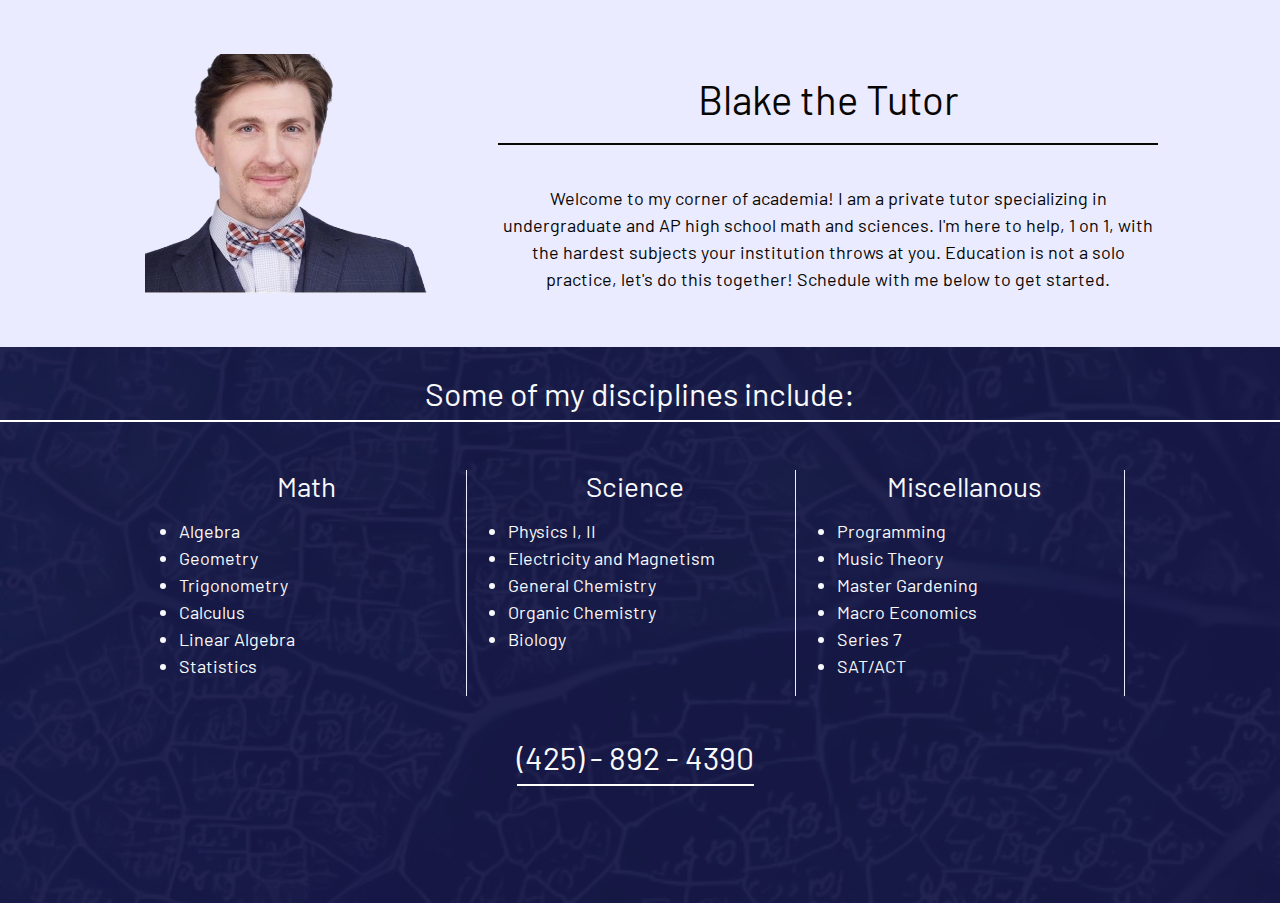
<file: index.html>
<!DOCTYPE html>
<style>
    .phone-number {
        display: flex;
        justify-content: center; /* Center horizontally */
        align-items: center; /* Center vertically */
        height: 20vh; /* Adjust the height as needed */
    }
</style>

<html lang="en">

	<head>
		<!-- Meta Information -->
		<meta charset="utf-8">
		<meta name="viewport" content="width=device-width, initial-scale=1">

		<!-- Logo and Title -->
		<link rel="shortcut icon" type="image/x-icon" href="assets/img/logo.png" />
		<title>Blake The Tutor</title>

		<!-- Import Bootstrap -->
		<link href="https://cdn.jsdelivr.net/npm/bootstrap@5.3.3/dist/css/bootstrap.min.css" rel="stylesheet" integrity="sha384-QWTKZyjpPEjISv5WaRU9OFeRpok6YctnYmDr5pNlyT2bRjXh0JMhjY6hW+ALEwIH" crossorigin="anonymous">

		<!-- Import Local CSS -->
		<link rel="stylesheet" href="assets/css/style.css">

		<!-- Preload Google Fonts -->
		<link rel="preconnect" href="https://fonts.googleapis.com">
		<link rel="preconnect" href="https://fonts.gstatic.com" crossorigin>

		<link href="https://fonts.googleapis.com/css2?family=Poiret+One&display=swap" rel="stylesheet">
		<link href="https://fonts.googleapis.com/css2?family=Barlow&family=Barlow+Condensed:wght@300&family=Poiret+One&display=swap" rel="stylesheet">


	</head>

	<body>

		<!-- Main --> 
		<main>

			<section id="about" class="row d-flex align-items-center justify-content-center">

				<div class="col-sm-5 image-wrapper">

					<img src="assets/img/profile.png" class="about-pic" >

				</div>

				<div class="col-sm-7 text-center">

					<h1>Blake the Tutor</h1>
					<p>Welcome to my corner of academia! I am a private tutor specializing in undergraduate and AP high school math and sciences. I'm here to help, 1 on 1, with the hardest subjects your institution throws at you. Education is not a solo practice, let's do this together! Schedule with me below to get started.</p>
			
				</div>

			</section>

			<div class="services-wrapper">

				<div class="services-bg"></div>

				<section id="services" class="row text-light justify-content-center">

					<h2>Some of my disciplines include:</h2>

					<div class="col-sm-3">

						<h3>Math</h3>
						<ul>
							<li>Algebra</li>
							<li>Geometry</li>
							<li>Trigonometry</li>
							<li>Calculus</li>
							<li>Linear Algebra</li>
							<li>Statistics</li>
						</ul>

					</div>

					<div class="col-sm-3">

						<h3>Science</h3>
						<ul>
							<li>Physics I, II</li>
							<li>Electricity and Magnetism</li>
							<li>General Chemistry</li>
							<li>Organic Chemistry</li>
							<li>Biology</li>
						</ul>

					</div>

					<div class="col-sm-3">

						<h3>Miscellanous</h3>
						<ul>
							<li>Programming</li>
							<li>Music Theory</li>
							<li>Master Gardening</li>
							<li>Macro Economics</li>
							<li>Series 7</li>
							<li>SAT/ACT</li>
						</ul>

					</div>
					<div class="phone-number">
    					<h2>(425) - 892 - 4390</h2>
					</div>

			</div>

		</main>

	</body>


</html>
</file>
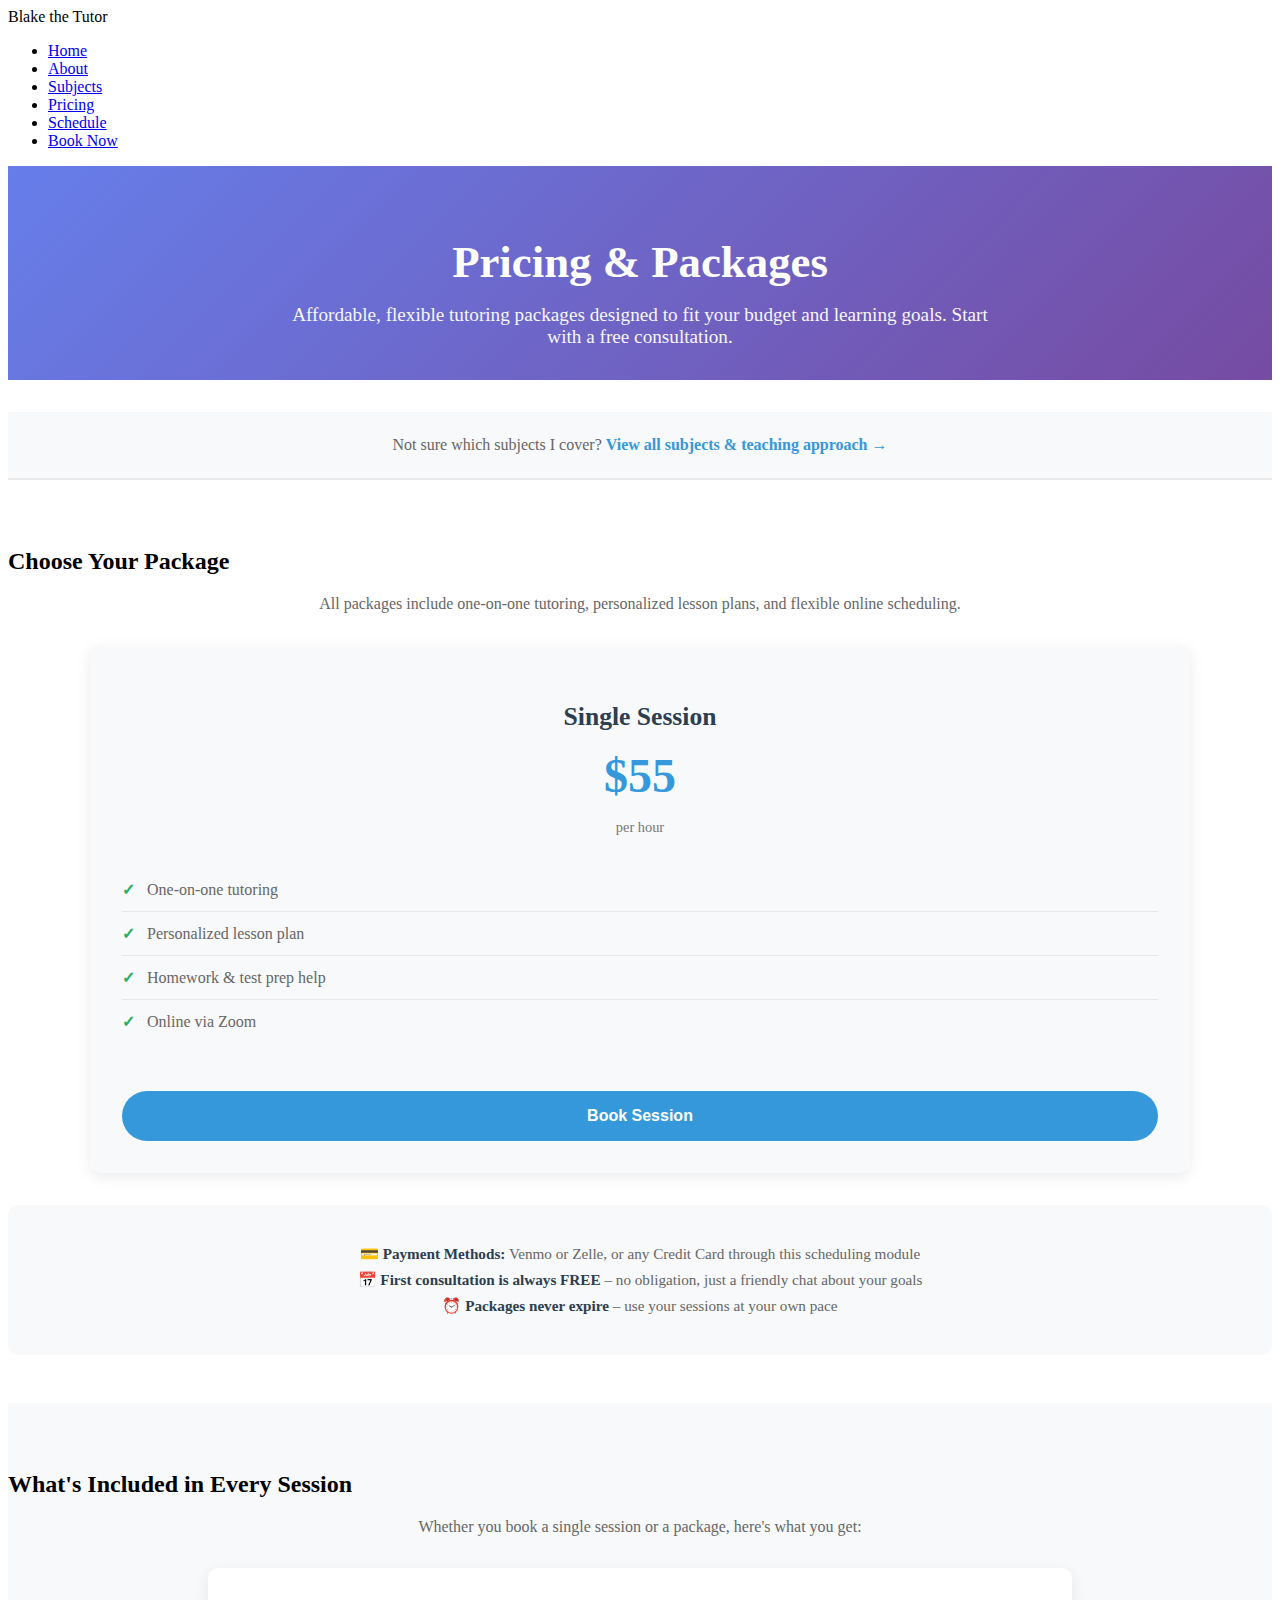
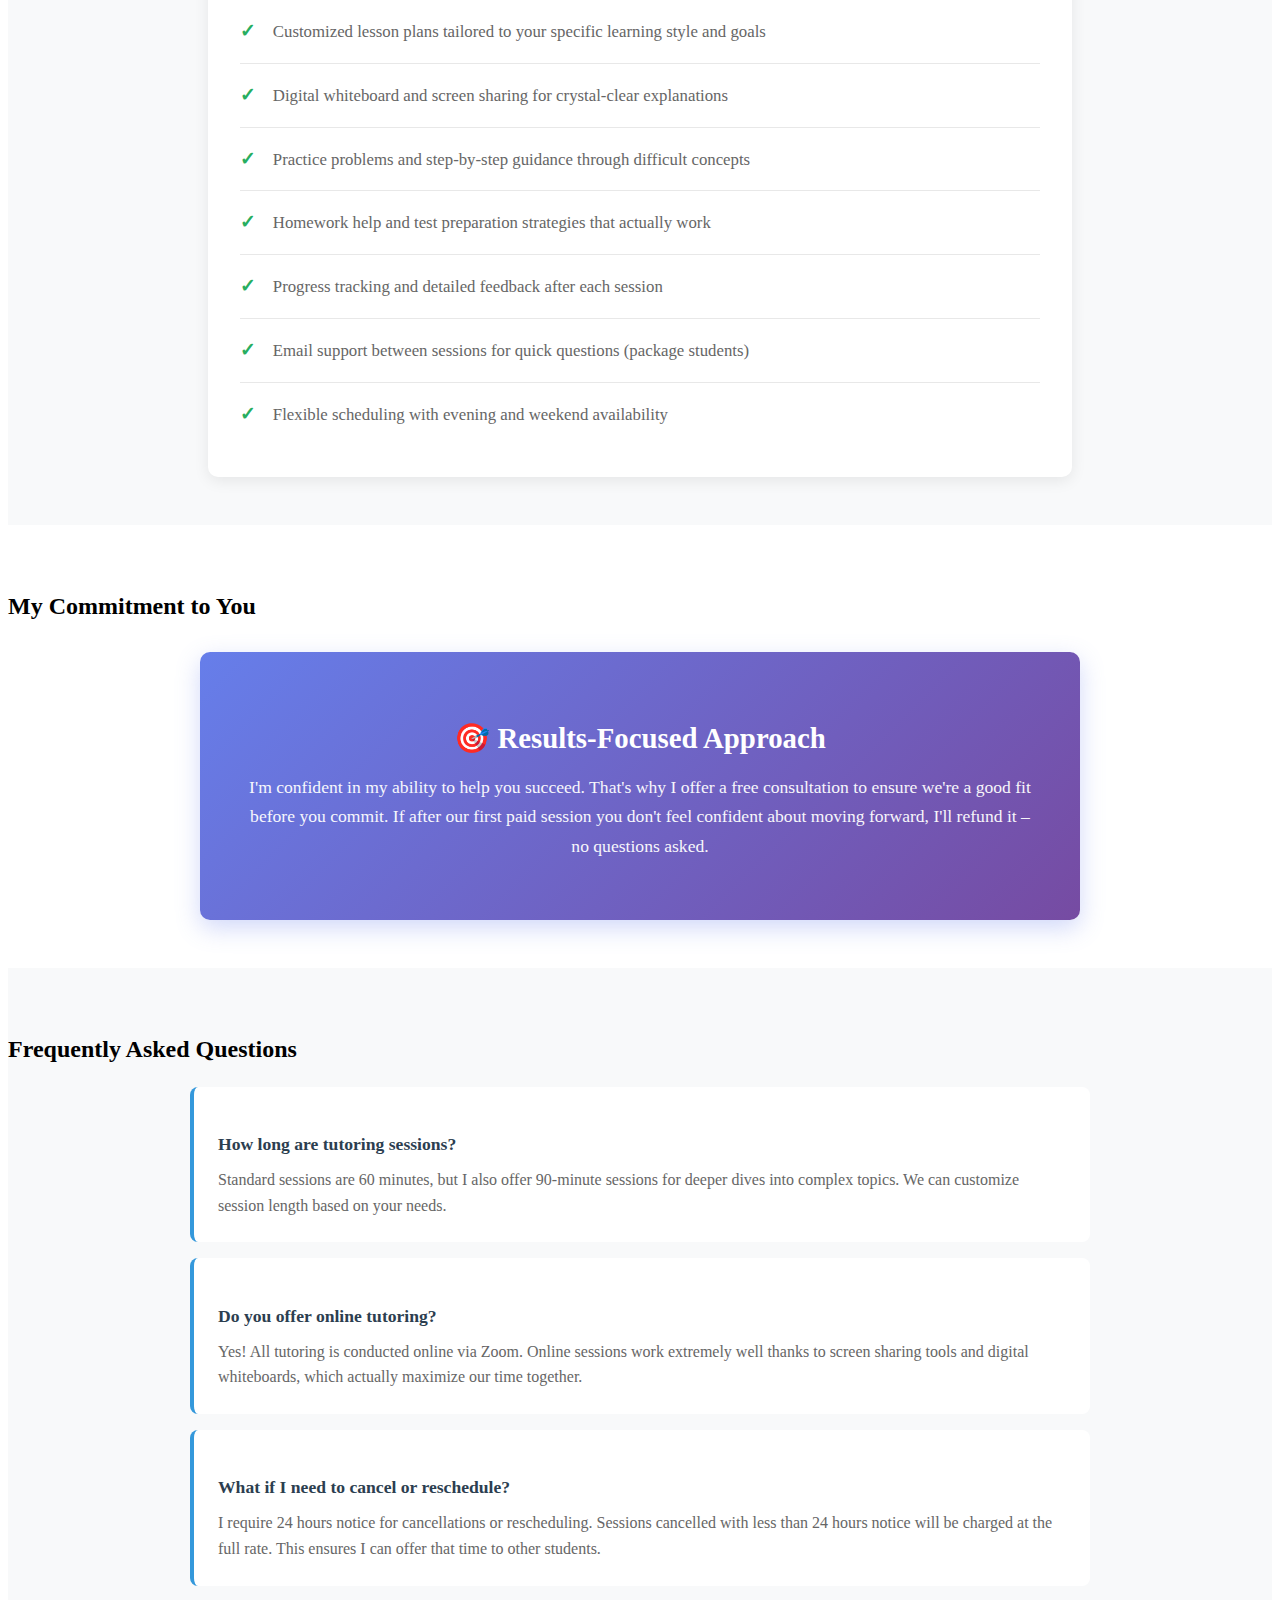
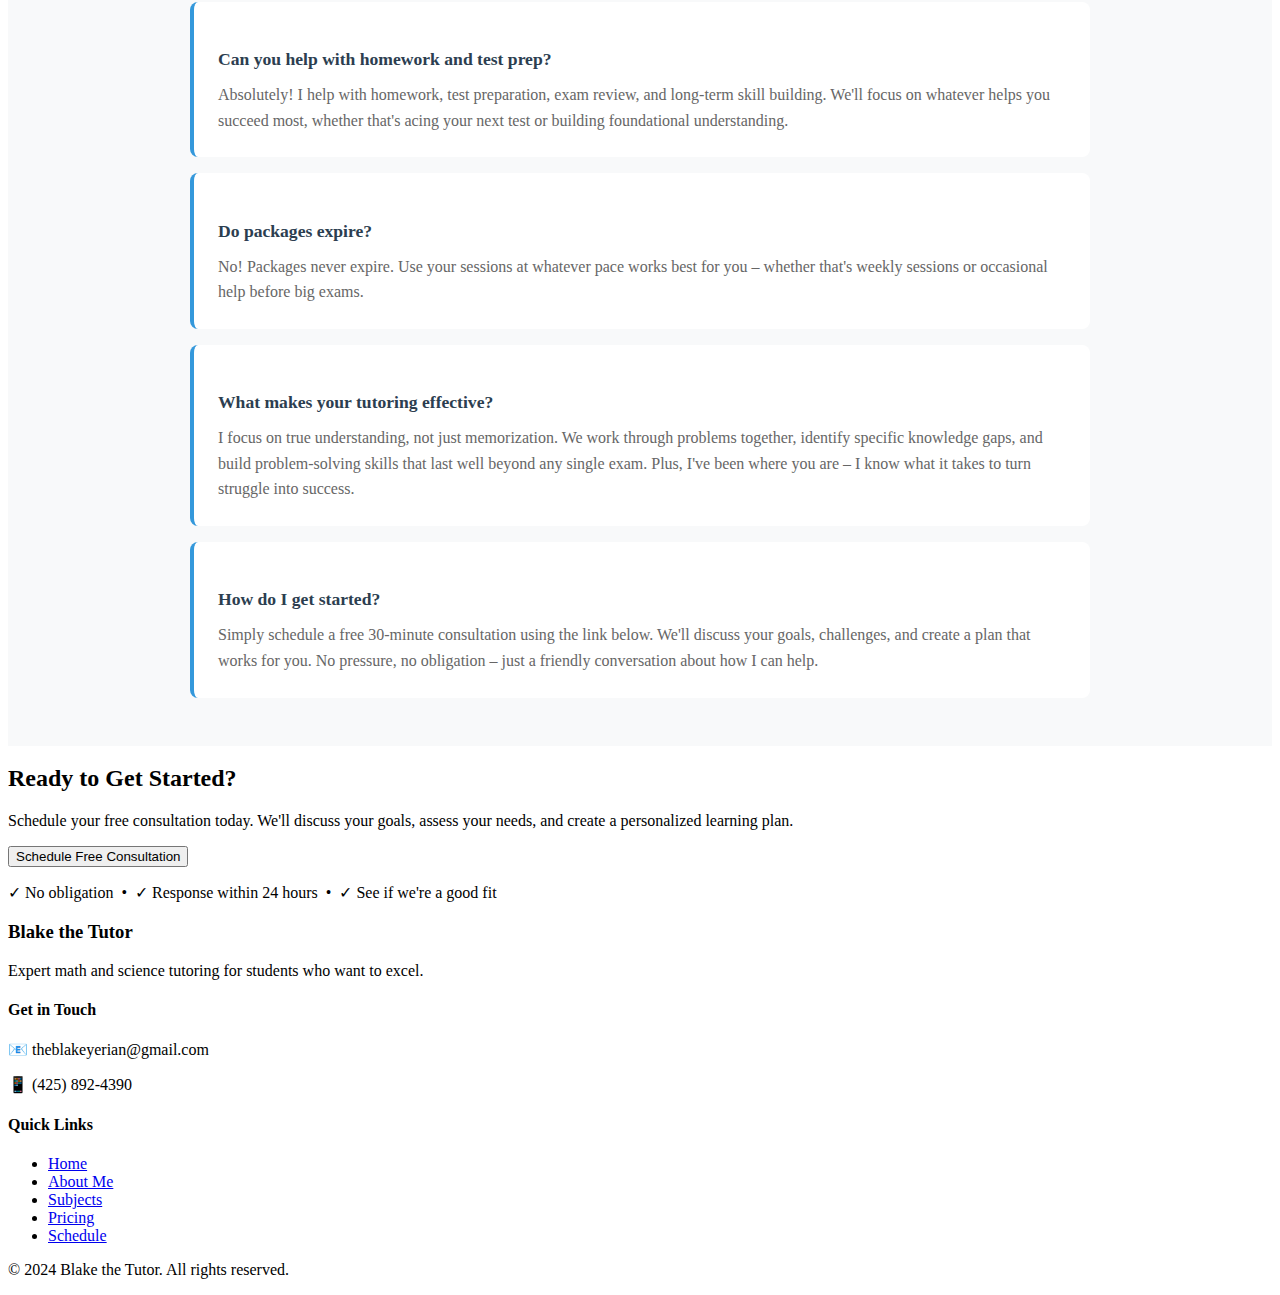
<file: pricing.html>
<!DOCTYPE html>
<html lang="en">
<head>
  <!-- Google tag (gtag.js) -->
<script async src="https://www.googletagmanager.com/gtag/js?id=AW-699195940">
</script>
<script>
  window.dataLayer = window.dataLayer || [];
  function gtag(){dataLayer.push(arguments);}
  gtag('js', new Date());

  gtag('config', 'AW-699195940');
</script>
  <meta charset="UTF-8">
  <meta name="viewport" content="width=device-width, initial-scale=1.0">
  <title>Pricing & Packages - Blake the Tutor</title>
  <meta name="description" content="Affordable tutoring packages starting at $55/hour. Flexible payment options, package discounts, and a free consultation to get started.">
  <link rel="stylesheet" href="styles.css">
  <style>
    .page-header {
      background: linear-gradient(135deg, #667eea 0%, #764ba2 100%);
      color: white;
      padding: 2.5rem 0 2rem;
      text-align: center;
      margin-bottom: 2rem;
    }
    
    .page-header h1 {
      font-size: 2.8rem;
      margin-bottom: 1rem;
    }
    
    .page-header p {
      font-size: 1.2rem;
      opacity: 0.95;
      max-width: 700px;
      margin: 0 auto;
    }

    /* Subjects Link Section */
    .subjects-link-section {
      background: #f8f9fa;
      padding: 1.5rem;
      text-align: center;
      border-bottom: 2px solid #e8e8e8;
    }

    .subjects-link-section p {
      color: #666;
      margin: 0;
      font-size: 1rem;
    }

    .subjects-link-section a {
      color: #3498db;
      font-weight: 600;
      text-decoration: none;
      border-bottom: 2px solid transparent;
      transition: all 0.3s;
    }

    .subjects-link-section a:hover {
      border-bottom-color: #3498db;
    }
    
    /* Pricing Section */
    .pricing-section {
      background: white;
      padding: 3rem 0;
    }
    
    .pricing-grid {
      display: grid;
      grid-template-columns: repeat(auto-fit, minmax(280px, 1fr));
      gap: 1.5rem;
      margin-top: 1.5rem;
      max-width: 1100px;
      margin-left: auto;
      margin-right: auto;
    }
    
    .pricing-card {
      background: #f8f9fa;
      border-radius: 10px;
      padding: 2rem;
      box-shadow: 0 4px 15px rgba(0,0,0,0.08);
      text-align: center;
      transition: all 0.3s;
      position: relative;
    }
    
    .pricing-card:hover {
      transform: translateY(-8px);
      box-shadow: 0 12px 30px rgba(0,0,0,0.15);
    }
    
    .pricing-card.popular {
      border: 3px solid #3498db;
      transform: scale(1.05);
      background: white;
    }

    .pricing-card.popular:hover {
      transform: scale(1.05) translateY(-8px);
    }
    
    .popular-badge {
      position: absolute;
      top: -15px;
      left: 50%;
      transform: translateX(-50%);
      background: #3498db;
      color: white;
      padding: 0.5rem 1.5rem;
      border-radius: 20px;
      font-size: 0.85rem;
      font-weight: bold;
      text-transform: uppercase;
    }
    
    .pricing-card h3 {
      color: #2c3e50;
      font-size: 1.6rem;
      margin-bottom: 1rem;
    }
    
    .price {
      font-size: 3rem;
      font-weight: bold;
      color: #3498db;
      margin: 1rem 0;
    }
    
    .price-subtext {
      color: #777;
      font-size: 0.9rem;
      margin-bottom: 1.5rem;
    }
    
    .features-list {
      list-style: none;
      padding: 0;
      margin: 2rem 0;
      text-align: left;
    }
    
    .features-list li {
      padding: 0.75rem 0;
      color: #666;
      border-bottom: 1px solid #e8e8e8;
    }

    .features-list li:last-child {
      border-bottom: none;
    }
    
    .features-list li:before {
      content: "✓ ";
      color: #27ae60;
      font-weight: bold;
      margin-right: 0.5rem;
    }
    
    .pricing-cta {
      background-color: #3498db;
      color: white;
      border: none;
      padding: 1rem 2rem;
      font-size: 1rem;
      font-weight: 600;
      border-radius: 25px;
      cursor: pointer;
      transition: all 0.3s;
      width: 100%;
      margin-top: 1rem;
    }
    
    .pricing-cta:hover {
      background-color: #2980b9;
      transform: translateY(-2px);
    }

    .payment-info {
      background: #f8f9fa;
      padding: 2rem;
      border-radius: 10px;
      margin-top: 2rem;
      text-align: center;
    }

    .payment-info p {
      color: #666;
      font-size: 0.95rem;
      margin: 0.5rem 0;
    }

    .payment-info strong {
      color: #2c3e50;
    }

    /* What's Included Section */
    .whats-included-section {
      background: #f8f9fa;
      padding: 3rem 0;
    }

    .included-list {
      list-style: none;
      padding: 0;
      max-width: 800px;
      margin: 2rem auto 0;
      background: white;
      border-radius: 10px;
      padding: 2rem;
      box-shadow: 0 4px 15px rgba(0,0,0,0.08);
    }

    .included-list li {
      padding: 1rem 0;
      color: #666;
      border-bottom: 1px solid #e8e8e8;
      font-size: 1.05rem;
      line-height: 1.6;
    }

    .included-list li:last-child {
      border-bottom: none;
    }

    .included-list li:before {
      content: "✓ ";
      color: #27ae60;
      font-weight: bold;
      margin-right: 0.75rem;
      font-size: 1.2rem;
    }

    /* Guarantee Section */
    .guarantee-section {
      background: white;
      padding: 3rem 0;
    }

    .guarantee-box {
      max-width: 800px;
      margin: 2rem auto 0;
      background: linear-gradient(135deg, #667eea 0%, #764ba2 100%);
      color: white;
      padding: 2.5rem;
      border-radius: 10px;
      text-align: center;
      box-shadow: 0 8px 25px rgba(102, 126, 234, 0.3);
    }

    .guarantee-box h3 {
      font-size: 1.8rem;
      margin-bottom: 1rem;
    }

    .guarantee-box p {
      font-size: 1.1rem;
      line-height: 1.7;
      opacity: 0.95;
    }
    
    /* FAQ Section */
    .faq-section {
      background: #f8f9fa;
      padding: 3rem 0;
    }
    
    .faq-grid {
      display: grid;
      gap: 1rem;
      margin-top: 1.5rem;
      max-width: 900px;
      margin-left: auto;
      margin-right: auto;
    }
    
    .faq-item {
      background: white;
      padding: 1.5rem;
      border-radius: 8px;
      border-left: 4px solid #3498db;
    }
    
    .faq-item h4 {
      color: #2c3e50;
      margin-bottom: 0.75rem;
      font-size: 1.1rem;
    }
    
    .faq-item p {
      color: #666;
      line-height: 1.6;
      margin: 0;
    }
    
    @media (max-width: 768px) {
      .page-header h1 {
        font-size: 2rem;
      }
      
      .page-header p {
        font-size: 1rem;
      }
      
      .pricing-grid {
        grid-template-columns: 1fr;
      }
      
      .pricing-card.popular {
        transform: scale(1);
      }

      .pricing-card.popular:hover {
        transform: scale(1) translateY(-8px);
      }
      
      .price {
        font-size: 2.5rem;
      }

      .included-list,
      .guarantee-box {
        padding: 1.5rem;
      }
    }
  </style>
</head>
<body>
  <!-- Navigation -->
  <nav class="navbar">
    <div class="nav-container">
      <div class="logo">Blake the Tutor</div>
      <ul>
        <li><a href="index.html">Home</a></li>
        <li><a href="about.html">About</a></li>
        <li><a href="subjects.html">Subjects</a></li>
        <li><a href="pricing.html">Pricing</a></li>
        <li><a href="schedule.html">Schedule</a></li>
        <li><a href="schedule.html" class="nav-cta">Book Now</a></li>
      </ul>
    </div>
  </nav>

  <!-- Page Header -->
  <div class="page-header">
    <div class="container">
      <h1>Pricing & Packages</h1>
      <p>Affordable, flexible tutoring packages designed to fit your budget and learning goals. Start with a free consultation.</p>
    </div>
  </div>

  <!-- Subjects Link -->
  <div class="subjects-link-section">
    <p>Not sure which subjects I cover? <a href="subjects.html">View all subjects & teaching approach →</a></p>
  </div>

  <!-- Pricing Section -->
  <div class="pricing-section">
    <div class="container">
      <h2 class="section-title">Choose Your Package</h2>
      <p style="text-align: center; color: #666; max-width: 700px; margin: 0 auto 2rem;">All packages include one-on-one tutoring, personalized lesson plans, and flexible online scheduling.</p>
      
      <div class="pricing-grid">
        <div class="pricing-card">
          <h3>Single Session</h3>
          <div class="price">$55</div>
          <div class="price-subtext">per hour</div>
          <ul class="features-list">
            <li>One-on-one tutoring</li>
            <li>Personalized lesson plan</li>
            <li>Homework & test prep help</li>
            <li>Online via Zoom</li>
          </ul>
          <a href="schedule.html"><button class="pricing-cta">Book Session</button></a>
        </div>
<!-- PACKAGES COMMENTED OUT - UNCOMMENT WHEN READY
        <div class="pricing-card popular">
          <div class="popular-badge">Most Popular</div>
          <h3>5-Session Package</h3>
          <div class="price">$250</div>
          <div class="price-subtext">$50/hour • Save $25</div>
          <ul class="features-list">
            <li>5 hours of tutoring</li>
            <li>Everything in Single Session</li>
            <li>Priority scheduling</li>
            <li>Progress tracking & feedback</li>
          </ul>
          <a href="schedule.html"><button class="pricing-cta">Get Started</button></a>
        </div>

        <div class="pricing-card">
          <h3>10-Session Package</h3>
          <div class="price">$450</div>
          <div class="price-subtext">$45/hour • Save $100</div>
          <ul class="features-list">
            <li>10 hours of tutoring</li>
            <li>Everything in Single Session</li>
            <li>Priority scheduling</li>
            <li>Comprehensive progress reports</li>
          </ul>
          <a href="schedule.html"><button class="pricing-cta">Best Value</button></a>
        </div> 
        -->
      </div>

      <div class="payment-info">
        <p>💳 <strong>Payment Methods:</strong> Venmo or Zelle, or any Credit Card through this scheduling module</p>
        <p>📅 <strong>First consultation is always FREE</strong> – no obligation, just a friendly chat about your goals</p>
        <p>⏰ <strong>Packages never expire</strong> – use your sessions at your own pace</p>
      </div>
    </div>
  </div>

  <!-- What's Included Section -->
  <div class="whats-included-section">
    <div class="container">
      <h2 class="section-title">What's Included in Every Session</h2>
      <p style="text-align: center; color: #666; max-width: 700px; margin: 0 auto 1rem;">Whether you book a single session or a package, here's what you get:</p>
      
      <ul class="included-list">
        <li>Customized lesson plans tailored to your specific learning style and goals</li>
        <li>Digital whiteboard and screen sharing for crystal-clear explanations</li>
        <li>Practice problems and step-by-step guidance through difficult concepts</li>
        <li>Homework help and test preparation strategies that actually work</li>
        <li>Progress tracking and detailed feedback after each session</li>
        <li>Email support between sessions for quick questions (package students)</li>
        <li>Flexible scheduling with evening and weekend availability</li>
      </ul>
    </div>
  </div>

  <!-- Guarantee Section -->
  <div class="guarantee-section">
    <div class="container">
      <h2 class="section-title">My Commitment to You</h2>
      <div class="guarantee-box">
        <h3>🎯 Results-Focused Approach</h3>
        <p>I'm confident in my ability to help you succeed. That's why I offer a free consultation to ensure we're a good fit before you commit. If after our first paid session you don't feel confident about moving forward, I'll refund it – no questions asked.</p>
      </div>
    </div>
  </div>

  <!-- FAQ Section -->
  <div class="faq-section">
    <div class="container">
      <h2 class="section-title">Frequently Asked Questions</h2>
      <div class="faq-grid">
        <div class="faq-item">
          <h4>How long are tutoring sessions?</h4>
          <p>Standard sessions are 60 minutes, but I also offer 90-minute sessions for deeper dives into complex topics. We can customize session length based on your needs.</p>
        </div>
        
        <div class="faq-item">
          <h4>Do you offer online tutoring?</h4>
          <p>Yes! All tutoring is conducted online via Zoom. Online sessions work extremely well thanks to screen sharing tools and digital whiteboards, which actually maximize our time together.</p>
        </div>
        
        <div class="faq-item">
          <h4>What if I need to cancel or reschedule?</h4>
          <p>I require 24 hours notice for cancellations or rescheduling. Sessions cancelled with less than 24 hours notice will be charged at the full rate. This ensures I can offer that time to other students.</p>
        </div>
        
        <div class="faq-item">
          <h4>Can you help with homework and test prep?</h4>
          <p>Absolutely! I help with homework, test preparation, exam review, and long-term skill building. We'll focus on whatever helps you succeed most, whether that's acing your next test or building foundational understanding.</p>
        </div>
        
        <div class="faq-item">
          <h4>Do packages expire?</h4>
          <p>No! Packages never expire. Use your sessions at whatever pace works best for you – whether that's weekly sessions or occasional help before big exams.</p>
        </div>
        
        <div class="faq-item">
          <h4>What makes your tutoring effective?</h4>
          <p>I focus on true understanding, not just memorization. We work through problems together, identify specific knowledge gaps, and build problem-solving skills that last well beyond any single exam. Plus, I've been where you are – I know what it takes to turn struggle into success.</p>
        </div>

        <div class="faq-item">
          <h4>How do I get started?</h4>
          <p>Simply schedule a free 30-minute consultation using the link below. We'll discuss your goals, challenges, and create a plan that works for you. No pressure, no obligation – just a friendly conversation about how I can help.</p>
        </div>
      </div>
    </div>
  </div>

  <!-- Final CTA -->
  <div class="final-cta-section">
    <div class="container">
      <h2>Ready to Get Started?</h2>
      <p class="final-cta-text">Schedule your free consultation today. We'll discuss your goals, assess your needs, and create a personalized learning plan.</p>
      <a href="schedule.html"><button class="cta-button primary large">Schedule Free Consultation</button></a>
      <p class="cta-subtext">✓ No obligation &nbsp;•&nbsp; ✓ Response within 24 hours &nbsp;•&nbsp; ✓ See if we're a good fit</p>
    </div>
  </div>

  <!-- Footer -->
  <footer class="footer">
    <div class="container">
      <div class="footer-content">
        <div class="footer-main">
          <h3>Blake the Tutor</h3>
          <p>Expert math and science tutoring for students who want to excel.</p>
        </div>
        <div class="footer-contact">
          <h4>Get in Touch</h4>
          <p>📧 theblakeyerian@gmail.com</p>
          <p>📱 (425) 892-4390</p>
        </div>
        <div class="footer-links">
          <h4>Quick Links</h4>
          <ul>
            <li><a href="index.html">Home</a></li>
            <li><a href="about.html">About Me</a></li>
            <li><a href="subjects.html">Subjects</a></li>
            <li><a href="pricing.html">Pricing</a></li>
            <li><a href="schedule.html">Schedule</a></li>
          </ul>
        </div>
      </div>
      <div class="footer-bottom">
        <p>&copy; 2024 Blake the Tutor. All rights reserved.</p>
      </div>
    </div>
  </footer>
</body>
</html>
</file>
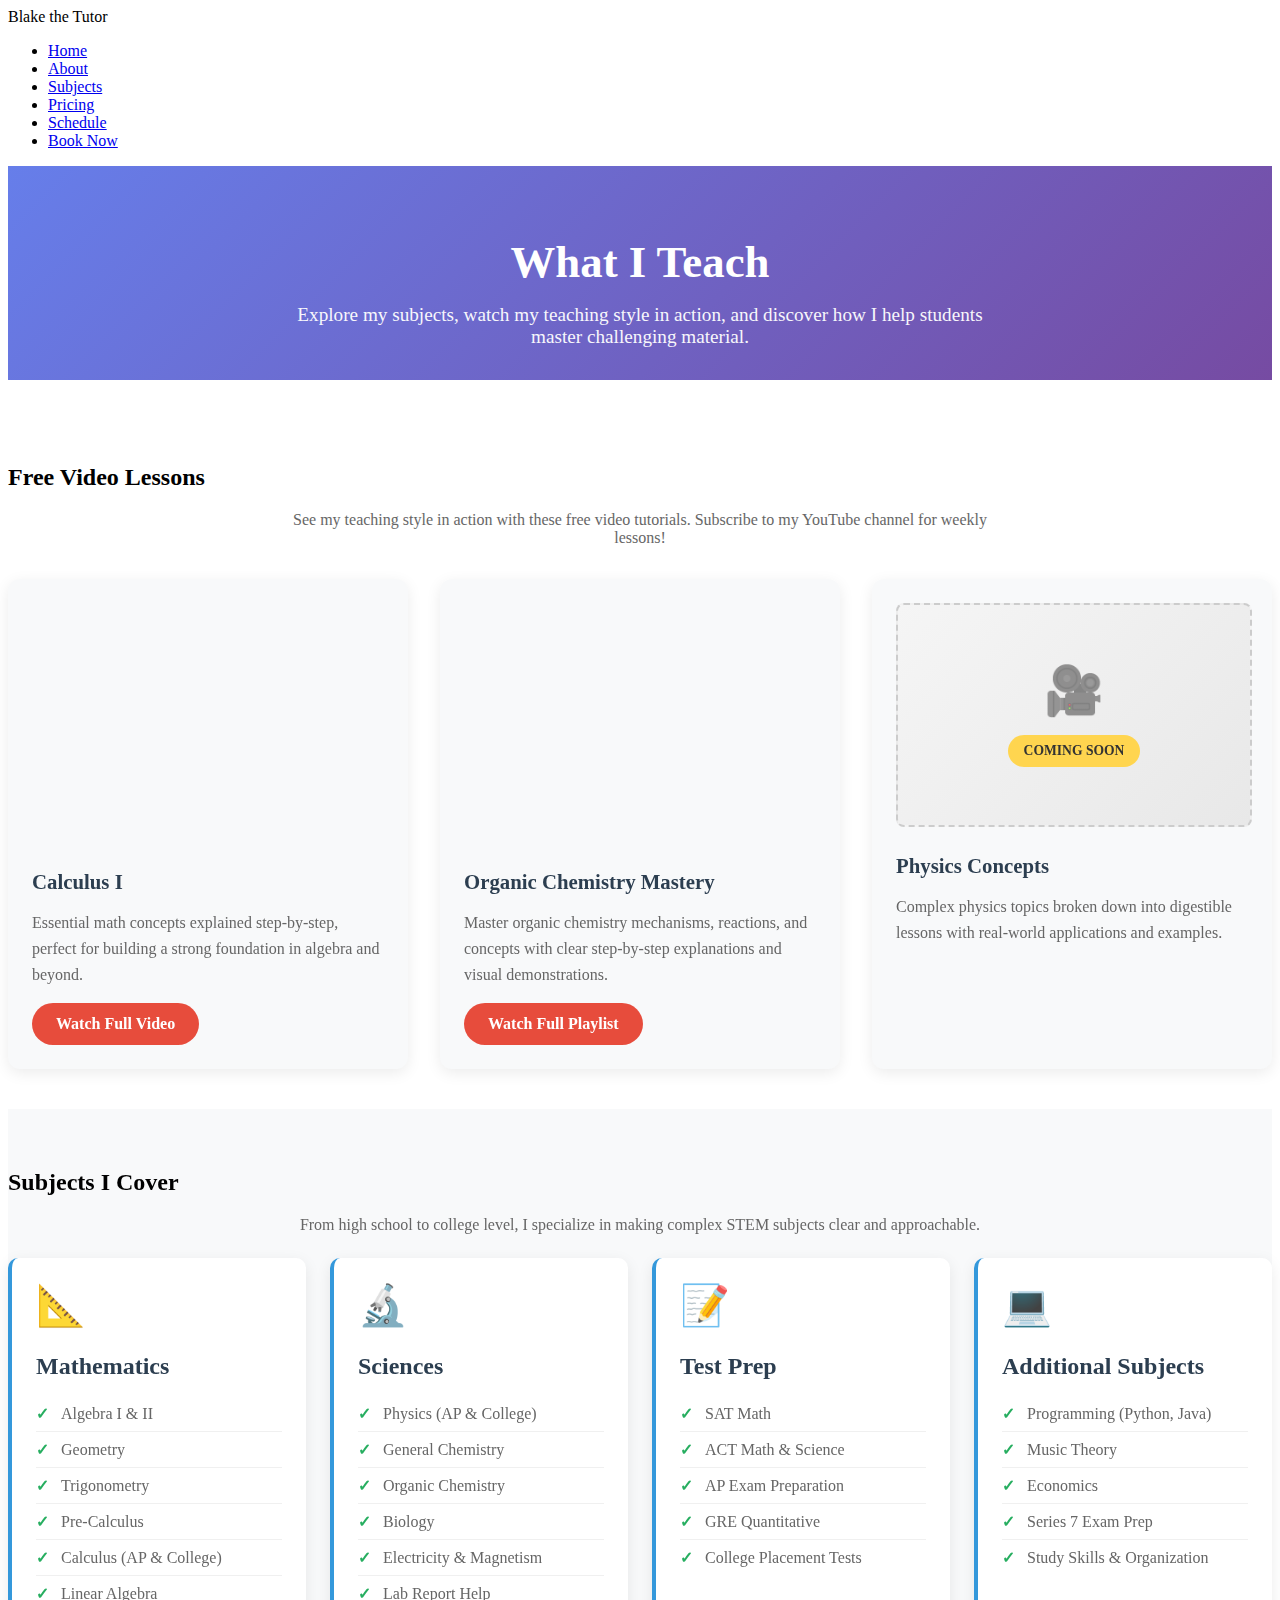
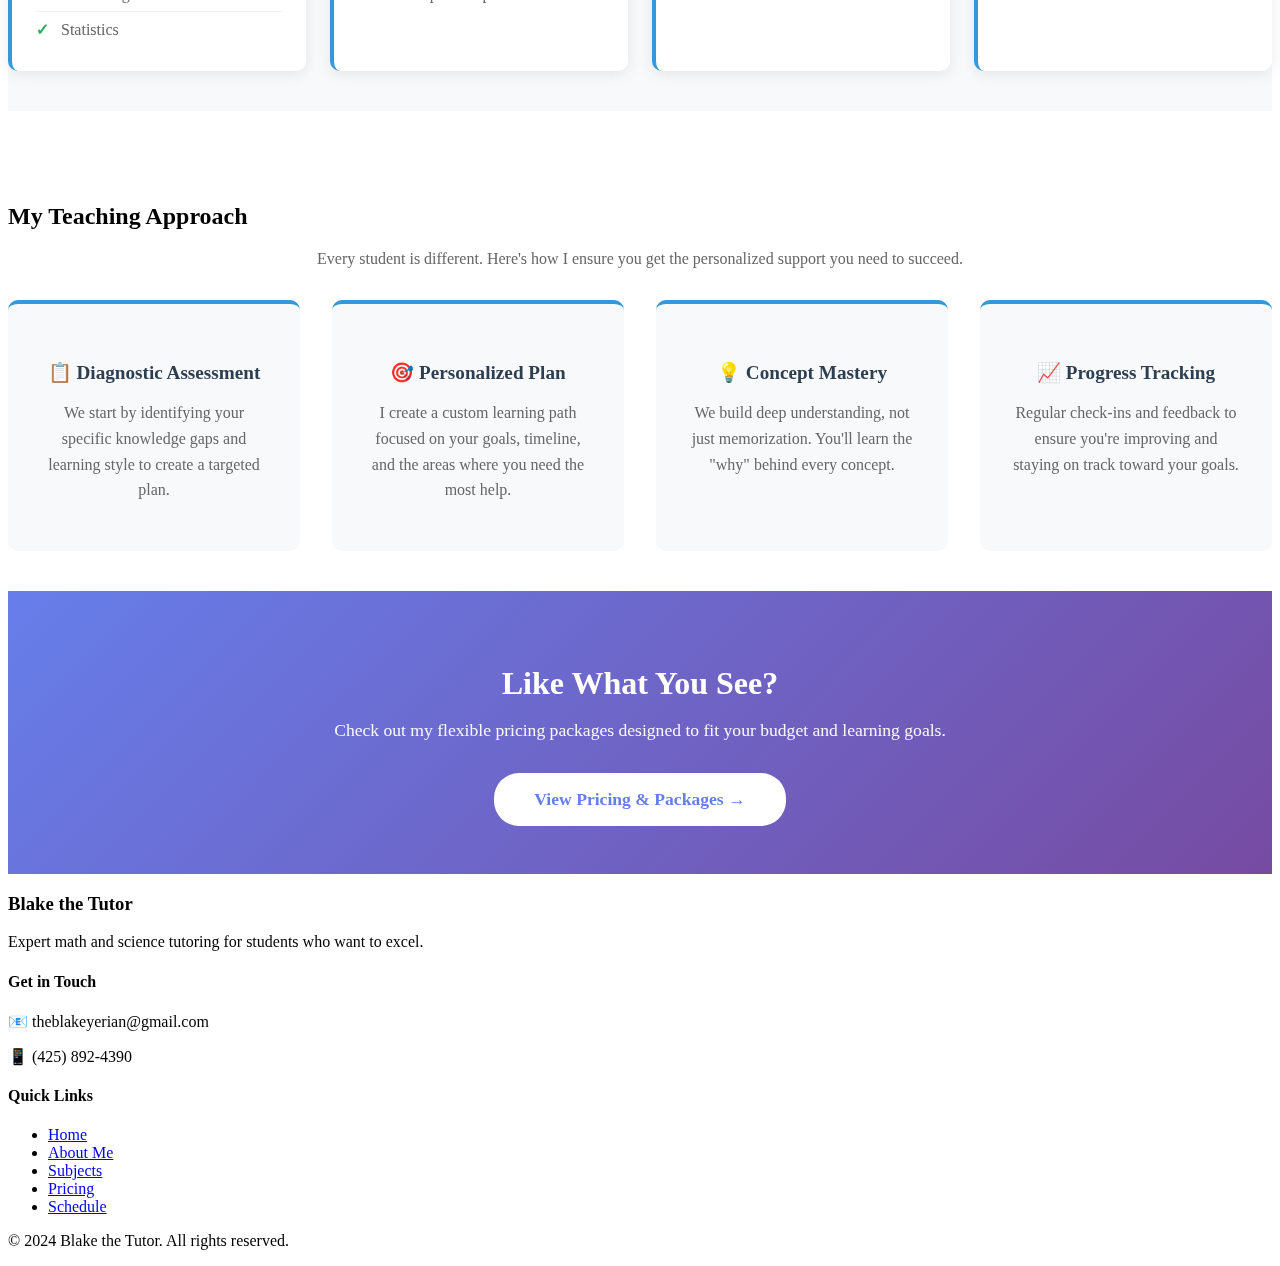
<file: subjects.html>
<!DOCTYPE html>
<html lang="en">
<head>
  <!-- Google tag (gtag.js) -->
<script async src="https://www.googletagmanager.com/gtag/js?id=AW-699195940">
</script>
<script>
  window.dataLayer = window.dataLayer || [];
  function gtag(){dataLayer.push(arguments);}
  gtag('js', new Date());

  gtag('config', 'AW-699195940');
</script>
  <meta charset="UTF-8">
  <meta name="viewport" content="width=device-width, initial-scale=1.0">
  <title>Subjects & Teaching - Blake the Tutor</title>
  <meta name="description" content="Explore subjects taught by Blake the Tutor: Math, Science, Test Prep & more. Watch free video lessons and see my teaching style.">
  <link rel="stylesheet" href="styles.css">
  <style>
    /* Page-specific styles */
    .page-header {
      background: linear-gradient(135deg, #667eea 0%, #764ba2 100%);
      color: white;
      padding: 2.5rem 0 2rem;
      text-align: center;
      margin-bottom: 2rem;
    }
    
    .page-header h1 {
      font-size: 2.8rem;
      margin-bottom: 1rem;
    }
    
    .page-header p {
      font-size: 1.2rem;
      opacity: 0.95;
      max-width: 700px;
      margin: 0 auto;
    }
    
    /* Video Lessons Section */
    .playlist-section {
      padding: 2rem 0 2.5rem;
      background: white;
    }
    
    .playlist-grid {
      display: grid;
      grid-template-columns: repeat(auto-fit, minmax(350px, 1fr));
      gap: 2rem;
      margin-top: 2rem;
    }
    
    .playlist-card {
      background: #f8f9fa;
      border-radius: 12px;
      padding: 1.5rem;
      box-shadow: 0 4px 15px rgba(0,0,0,0.08);
      transition: all 0.3s;
    }
    
    .playlist-card:hover {
      transform: translateY(-5px);
      box-shadow: 0 8px 20px rgba(0,0,0,0.12);
    }
    
    .playlist-embed {
      width: 100%;
      height: 220px;
      border-radius: 8px;
      border: none;
      margin-bottom: 1rem;
    }
    
    .coming-soon-placeholder {
      width: 100%;
      height: 220px;
      display: flex;
      flex-direction: column;
      justify-content: center;
      align-items: center;
      background: linear-gradient(135deg, #f5f5f5 0%, #e8e8e8 100%);
      border-radius: 8px;
      border: 2px dashed #ccc;
      margin-bottom: 1rem;
    }
    
    .coming-soon-icon {
      font-size: 3rem;
      margin-bottom: 1rem;
      opacity: 0.6;
    }
    
    .coming-soon-badge {
      background: #ffd54f;
      color: #333;
      padding: 0.5rem 1rem;
      border-radius: 20px;
      font-size: 0.85rem;
      font-weight: bold;
      text-transform: uppercase;
    }
    
    .playlist-info h4 {
      color: #2c3e50;
      font-size: 1.3rem;
      margin-bottom: 0.75rem;
    }
    
    .playlist-info p {
      color: #666;
      line-height: 1.6;
      margin-bottom: 1rem;
    }
    
    .playlist-link {
      display: inline-block;
      padding: 0.75rem 1.5rem;
      background: #e74c3c;
      color: white;
      text-decoration: none;
      border-radius: 25px;
      font-weight: 600;
      transition: all 0.3s;
    }
    
    .playlist-link:hover {
      background: #c0392b;
      transform: translateY(-2px);
    }
    
    /* Subjects Section */
    .subjects-section {
      margin-bottom: 2rem;
      background: #f8f9fa;
      padding: 2.5rem 0;
    }
    
    .subjects-grid {
      display: grid;
      grid-template-columns: repeat(4, 1fr);
      gap: 1.5rem;
      margin-top: 1.5rem;
    }
    
    .subject-card {
      background: white;
      border-radius: 10px;
      padding: 1.5rem;
      box-shadow: 0 4px 15px rgba(0,0,0,0.08);
      transition: all 0.3s;
      border-left: 4px solid #3498db;
    }
    
    .subject-card:hover {
      transform: translateY(-5px);
      box-shadow: 0 8px 25px rgba(0,0,0,0.12);
    }
    
    .subject-icon {
      font-size: 2.5rem;
      margin-bottom: 1rem;
    }
    
    .subject-card h3 {
      color: #2c3e50;
      margin-bottom: 1rem;
      font-size: 1.5rem;
    }
    
    .subject-list {
      list-style: none;
      padding: 0;
      margin: 0;
    }
    
    .subject-list li {
      padding: 0.5rem 0;
      color: #666;
      border-bottom: 1px solid #f0f0f0;
    }
    
    .subject-list li:last-child {
      border-bottom: none;
    }
    
    .subject-list li:before {
      content: "✓ ";
      color: #27ae60;
      font-weight: bold;
      margin-right: 0.5rem;
    }

    /* Teaching Approach Section */
    .teaching-approach-section {
      background: white;
      padding: 2.5rem 0;
    }

    .approach-grid {
      display: grid;
      grid-template-columns: repeat(auto-fit, minmax(250px, 1fr));
      gap: 2rem;
      margin-top: 2rem;
    }

    .approach-item {
      background: #f8f9fa;
      padding: 2rem;
      border-radius: 10px;
      text-align: center;
      transition: all 0.3s;
      border-top: 4px solid #3498db;
    }

    .approach-item:hover {
      transform: translateY(-5px);
      box-shadow: 0 8px 20px rgba(0,0,0,0.12);
    }

    .approach-item h4 {
      color: #2c3e50;
      font-size: 1.2rem;
      margin-bottom: 1rem;
    }

    .approach-item p {
      color: #666;
      line-height: 1.6;
    }

    /* Pricing CTA Section */
    .pricing-cta-section {
      background: linear-gradient(135deg, #667eea 0%, #764ba2 100%);
      color: white;
      padding: 3rem 0;
      text-align: center;
    }

    .pricing-cta-section h2 {
      font-size: 2rem;
      margin-bottom: 1rem;
    }

    .pricing-cta-section p {
      font-size: 1.1rem;
      margin-bottom: 2rem;
      opacity: 0.95;
    }

    .pricing-link-button {
      display: inline-block;
      background: white;
      color: #667eea;
      padding: 1rem 2.5rem;
      border-radius: 25px;
      text-decoration: none;
      font-weight: 600;
      font-size: 1.1rem;
      transition: all 0.3s;
    }

    .pricing-link-button:hover {
      transform: translateY(-3px);
      box-shadow: 0 8px 20px rgba(0,0,0,0.3);
    }
    
    @media (max-width: 768px) {
      .page-header h1 {
        font-size: 2rem;
      }
      
      .page-header p {
        font-size: 1rem;
      }
      
      .subjects-grid {
        grid-template-columns: repeat(2, 1fr);
      }

      .playlist-grid,
      .approach-grid {
        grid-template-columns: 1fr;
      }
    }
  </style>
</head>
<body>
  <!-- Navigation -->
  <nav class="navbar">
    <div class="nav-container">
      <div class="logo">Blake the Tutor</div>
      <ul>
        <li><a href="index.html">Home</a></li>
        <li><a href="about.html">About</a></li>
        <li><a href="subjects.html">Subjects</a></li>
        <li><a href="pricing.html">Pricing</a></li>
        <li><a href="schedule.html">Schedule</a></li>
        <li><a href="schedule.html" class="nav-cta">Book Now</a></li>
      </ul>
    </div>
  </nav>

  <!-- Page Header -->
  <div class="page-header">
    <div class="container">
      <h1>What I Teach</h1>
      <p>Explore my subjects, watch my teaching style in action, and discover how I help students master challenging material.</p>
    </div>
  </div>

  <!-- Video Lessons Section -->
  <div class="playlist-section">
    <div class="container">
      <h2 class="section-title">Free Video Lessons</h2>
      <p style="text-align: center; color: #666; max-width: 700px; margin: 0 auto 2rem;">See my teaching style in action with these free video tutorials. Subscribe to my YouTube channel for weekly lessons!</p>
      
      <div class="playlist-grid">
        <div class="playlist-card">
          <iframe 
            class="playlist-embed"
            src="https://www.youtube.com/embed/HBXGzOEC5to"
            title="Calculus I"
            allowfullscreen>
          </iframe>
          <div class="playlist-info">
            <h4>Calculus I</h4>
            <p>Essential math concepts explained step-by-step, perfect for building a strong foundation in algebra and beyond.</p>
            <a href="https://youtu.be/HBXGzOEC5to?si=JuJQnKPw9dRsvzxK" class="playlist-link" target="_blank">Watch Full Video</a>
          </div>
        </div>
        
        <div class="playlist-card">
          <iframe 
            class="playlist-embed"
            src="https://www.youtube.com/embed/8Ll12Jq2UDA"
            title="Organic Chemistry"
            allowfullscreen>
          </iframe>
          <div class="playlist-info">
            <h4>Organic Chemistry Mastery</h4>
            <p>Master organic chemistry mechanisms, reactions, and concepts with clear step-by-step explanations and visual demonstrations.</p>
            <a href="https://youtu.be/8Ll12Jq2UDA?si=q789X0dZ_3DnGC_o" class="playlist-link" target="_blank">Watch Full Playlist</a>
          </div>
        </div>

        <div class="playlist-card">
          <div class="coming-soon-placeholder">
            <div class="coming-soon-icon">🎥</div>
            <div class="coming-soon-badge">Coming Soon</div>
          </div>
          <div class="playlist-info">
            <h4>Physics Concepts</h4>
            <p>Complex physics topics broken down into digestible lessons with real-world applications and examples.</p>
          </div>
        </div>
      </div>
    </div>
  </div>

  <!-- Subjects Section -->
  <div class="subjects-section">
    <div class="container">
      <h2 class="section-title">Subjects I Cover</h2>
      <p style="text-align: center; color: #666; max-width: 700px; margin: 0 auto 1.5rem;">From high school to college level, I specialize in making complex STEM subjects clear and approachable.</p>
      
      <div class="subjects-grid">
        <div class="subject-card">
          <div class="subject-icon">📐</div>
          <h3>Mathematics</h3>
          <ul class="subject-list">
            <li>Algebra I & II</li>
            <li>Geometry</li>
            <li>Trigonometry</li>
            <li>Pre-Calculus</li>
            <li>Calculus (AP & College)</li>
            <li>Linear Algebra</li>
            <li>Statistics</li>
          </ul>
        </div>

        <div class="subject-card">
          <div class="subject-icon">🔬</div>
          <h3>Sciences</h3>
          <ul class="subject-list">
            <li>Physics (AP & College)</li>
            <li>General Chemistry</li>
            <li>Organic Chemistry</li>
            <li>Biology</li>
            <li>Electricity & Magnetism</li>
            <li>Lab Report Help</li>
          </ul>
        </div>

        <div class="subject-card">
          <div class="subject-icon">📝</div>
          <h3>Test Prep</h3>
          <ul class="subject-list">
            <li>SAT Math</li>
            <li>ACT Math & Science</li>
            <li>AP Exam Preparation</li>
            <li>GRE Quantitative</li>
            <li>College Placement Tests</li>
          </ul>
        </div>

        <div class="subject-card">
          <div class="subject-icon">💻</div>
          <h3>Additional Subjects</h3>
          <ul class="subject-list">
            <li>Programming (Python, Java)</li>
            <li>Music Theory</li>
            <li>Economics</li>
            <li>Series 7 Exam Prep</li>
            <li>Study Skills & Organization</li>
          </ul>
        </div>
      </div>
    </div>
  </div>

  <!-- Teaching Approach Section -->
  <div class="teaching-approach-section">
    <div class="container">
      <h2 class="section-title">My Teaching Approach</h2>
      <p style="text-align: center; color: #666; max-width: 700px; margin: 0 auto 2rem;">Every student is different. Here's how I ensure you get the personalized support you need to succeed.</p>
      
      <div class="approach-grid">
        <div class="approach-item">
          <h4>📋 Diagnostic Assessment</h4>
          <p>We start by identifying your specific knowledge gaps and learning style to create a targeted plan.</p>
        </div>
        <div class="approach-item">
          <h4>🎯 Personalized Plan</h4>
          <p>I create a custom learning path focused on your goals, timeline, and the areas where you need the most help.</p>
        </div>
        <div class="approach-item">
          <h4>💡 Concept Mastery</h4>
          <p>We build deep understanding, not just memorization. You'll learn the "why" behind every concept.</p>
        </div>
        <div class="approach-item">
          <h4>📈 Progress Tracking</h4>
          <p>Regular check-ins and feedback to ensure you're improving and staying on track toward your goals.</p>
        </div>
      </div>
    </div>
  </div>

  <!-- Pricing CTA Section -->
  <div class="pricing-cta-section">
    <div class="container">
      <h2>Like What You See?</h2>
      <p>Check out my flexible pricing packages designed to fit your budget and learning goals.</p>
      <a href="pricing.html" class="pricing-link-button">View Pricing & Packages →</a>
    </div>
  </div>

  <!-- Footer -->
  <footer class="footer">
    <div class="container">
      <div class="footer-content">
        <div class="footer-main">
          <h3>Blake the Tutor</h3>
          <p>Expert math and science tutoring for students who want to excel.</p>
        </div>
        <div class="footer-contact">
          <h4>Get in Touch</h4>
          <p>📧 theblakeyerian@gmail.com</p>
          <p>📱 (425) 892-4390</p>
        </div>
        <div class="footer-links">
          <h4>Quick Links</h4>
          <ul>
            <li><a href="index.html">Home</a></li>
            <li><a href="about.html">About Me</a></li>
            <li><a href="subjects.html">Subjects</a></li>
            <li><a href="pricing.html">Pricing</a></li>
            <li><a href="schedule.html">Schedule</a></li>
          </ul>
        </div>
      </div>
      <div class="footer-bottom">
        <p>&copy; 2024 Blake the Tutor. All rights reserved.</p>
      </div>
    </div>
  </footer>
</body>
</html>
</file>
<file: assets/css/style.css>
/* ---------------------- */
/* Custom properties      */
/* ---------------------- */

:root{
	/* Colors */
	--c-primary: 23, 23, 72;
	--c-accent: 89, 76, 68;
	--c-light-accent: 189, 178, 158;
	--c-light: 235, 235, 255;
	--c-dark: 7, 6, 3;

	/* Font Sizes */
	--fs-900: 9.375rem;
	--fs-800: 6.25rem;
	--fs-700: 3.5rem;
	--fs-650: 2.25rem;
	--fs-600: 2rem;
	--fs-500: 1.75rem;
	--fs-450: 1.5rem;
	--fs-400: 1.125rem;
	--fs-300: 1rem;
	--fs-200: 0.875rem;

	/* Font Families */
	--ff-display: 'Poiret One', sans-serif;
	--ff-sans: 'Barlow', sans-serif;
	--ff-sans-cond: "Barlow Condensed", sans-serif;
}

/* ---------------------- */
/* Reset                  */
/* ---------------------- */

/* Box sizing */
*,
*::before,
*::after {
	box-sizing: border-box;	
}

/* Reset margins */
body,
h1,
h2,
h3,
h4,
h5,
p,
picture,
figure {
	margin: 0;
}

h1,
h2,
h3,
h4,
h5,
h6,
p{
	font-weight: 400;
}

/* Remove list styles */
ul[role='list'],
ol[role='list'] {
  list-style: none;
}

/* Set core root defaults */
html:focus-within {
  scroll-behavior: smooth;
}

/* Set core body defaults */
body {
  min-height: 100vh;
  text-rendering: optimizeSpeed;
  line-height: 1.5;
  background-color: rgb( var(--c-light) );
  color: rgb( var(--c-dark) );
  font-family: var(--ff-sans);
  font-size: var(--fs-400);
  overflow-x: hidden;
  max-width: 100vw;
}

/* Links that don't have a class get default styles */
a:not([class]) {
  text-decoration-skip-ink: auto;
}

/* Make images easier to work with */
img,
picture,
figure {
  max-width: 100%;
  max-height: 100%;
  display: block;
}

/* Make forms elements inherit font */
input,
button,
textarea,
select {
  font: inherit;
}

/* Remove all animations, transitions and smooth scroll for people that prefer not to see them */
@media (prefers-reduced-motion: reduce) {
  html:focus-within {
   scroll-behavior: auto;
  }
  
  *,
  *::before,
  *::after {
    animation-duration: 0.01ms !important;
    animation-iteration-count: 1 !important;
    transition-duration: 0.01ms !important;
    scroll-behavior: auto !important;
  }
}

/* ---------------------- */
/* Utility Classes        */
/* ---------------------- */

/* Colors */
.bg-dark { background-color: rgb( var(--c-dark) );}
.bg-primary { background-color: rgba( var(--c-primary) )!important; }
.bg-accent { background-color: rgb( var(--c-accent) );}
.bg-light-accent { background-color: rgb( var(--c-light-accent) );}
.bg-light { background-color: rgb( var(--c-light) )!important;}

.text-dark { color: rgb( var(--c-dark) );}
.text-primary { color: rgb( var(--c-primary) );}
.text-accent { color: rgb( var(--c-accent) );}
.text-light-accent {color: rgb( var(--c-light-accent) );}

a.text-accent:hover,
a.text-accent:focus{
	color: rgb( var(--c-light-accent) / .65 ) ;
}

/* Typography */
.ff-display { font-family: var(--ff-display); }
.ff-sans-cond { font-family: var(--ff-sans-cond); }
.ff-sans { font-family: var(--ff-sans); }

.letter-spacing-1 { letter-spacing: 4.75px; }
.letter-spacing-2 { letter-spacing: 2.7px; }
.letter-spacing-3 { letter-spacing: 2.35px; }

.upper { text-transform: uppercase; }

.fs-900 { font-size: var(--fs-900); }
.fs-800 { font-size: var(--fs-800); }
.fs-700 { font-size: var(--fs-700); }
.fs-600 { font-size: var(--fs-600); }
.fs-500 { font-size: var(--fs-500); }
.fs-450 { font-size: var(--fs-450); }
.fs-400 { font-size: var(--fs-400); }
.fs-300 { font-size: var(--fs-300); }
.fs-200 { font-size: var(--fs-200); }

.fs-900,
.fs-800,
.fs-700,
.fs-600 {
	line-height: 1.1;
}

/* Components */

figure {
	position: relative;
}

button {
	padding: .75em;
	border: none;
	font-size: 18px;
}

button:hover {
	opacity: .75;
	font-size: 18.5px;
}
	
button a {
	text-decoration: none;
}

/* ---------------------- */
/* Layout                 */
/* ---------------------- */

section {
	padding: 3em;
	max-width: 100vw;
	display: flex;
	justify-content: center;
}

section.tight{
	padding: 0;
}

main {
	min-height: 80vh;
}

.fullWidth {
	width: 100vw;
	max-width: 100%;
}

@media only screen and (max-width: 768px) {

	section {
		padding: 1.5em;
	}

	.row {
		--bs-gutter-x: 0;
	}

}

/* ---------------------- */
/* Body			              */
/* ---------------------- */

/* About */
#about .image-wrapper {
	padding: 0 5%;
	max-width: 400px;
}

#about h1 {
	padding: .5em;
	border-bottom: 2px solid rgb( var(--c-dark) );
	margin-bottom: 1em;
}

/* Services */
.services-bg {
	background-image: url("../img/greenbg.jpeg");
	background-size: cover;
	position: absolute;
	z-index: -1;
	top: 0;
	bottom: 0;
	left: 0;
	right: 0;
	width: 100%;
	height: 100%;
}

.services-wrapper {
	width: 100%;
	position: relative;
	z-index: 1;
}

#services {
	background-color: rgba( var(--c-primary), .95 );
	padding: 1.5em 0em 1.5em;
	--bs-gutter-x: 0;
}

#services h2 {
	margin-bottom: 1.5em;
	padding-bottom: .25em;
	text-align: center;
	border-bottom: 2px solid white;
}

#services div {
	border-right: 1px solid rgb( var(--c-light) );
	margin-right: .5em;
}

#services div:last-of-type {
	border: none!important;
}

#services h3 {
	margin-bottom: .5em;
	text-align: center;
}

@media (max-width: 768px) {
	#services div:first-child {
		border: none;
		margin-bottom: .5em;
		border-bottom: 2px solid rgb( var(--c-light) );
	}

	#services div {
		border-bottom: 1px solid rgb( var(--c-light) );
		margin-bottom: .5em;
		border-right: none;
		text-align: center;
	}
}

/* Book */
#book h1{
	font-size: var(--fs-700);
	margin-bottom: 15px;
}

#book .price {
	color: rgba( var(--c-primary), .7 );
	font-weight: bold;
	margin-bottom: 15px;
}

#book p {
	margin: 10px;
}

#book .number {
	color: rgba( var(--c-primary), .9);
	font-weight: bold;
	border-bottom: 0.5px dashed rgba( var(--c-primary), .4 );
	margin-top: 5px;
}

@media (max-width: 768px) {
	#book .text-wrapper {
		text-align: center;
		margin-top: 1em;
	}
}
</file>
<file: styles.css>

</file>
